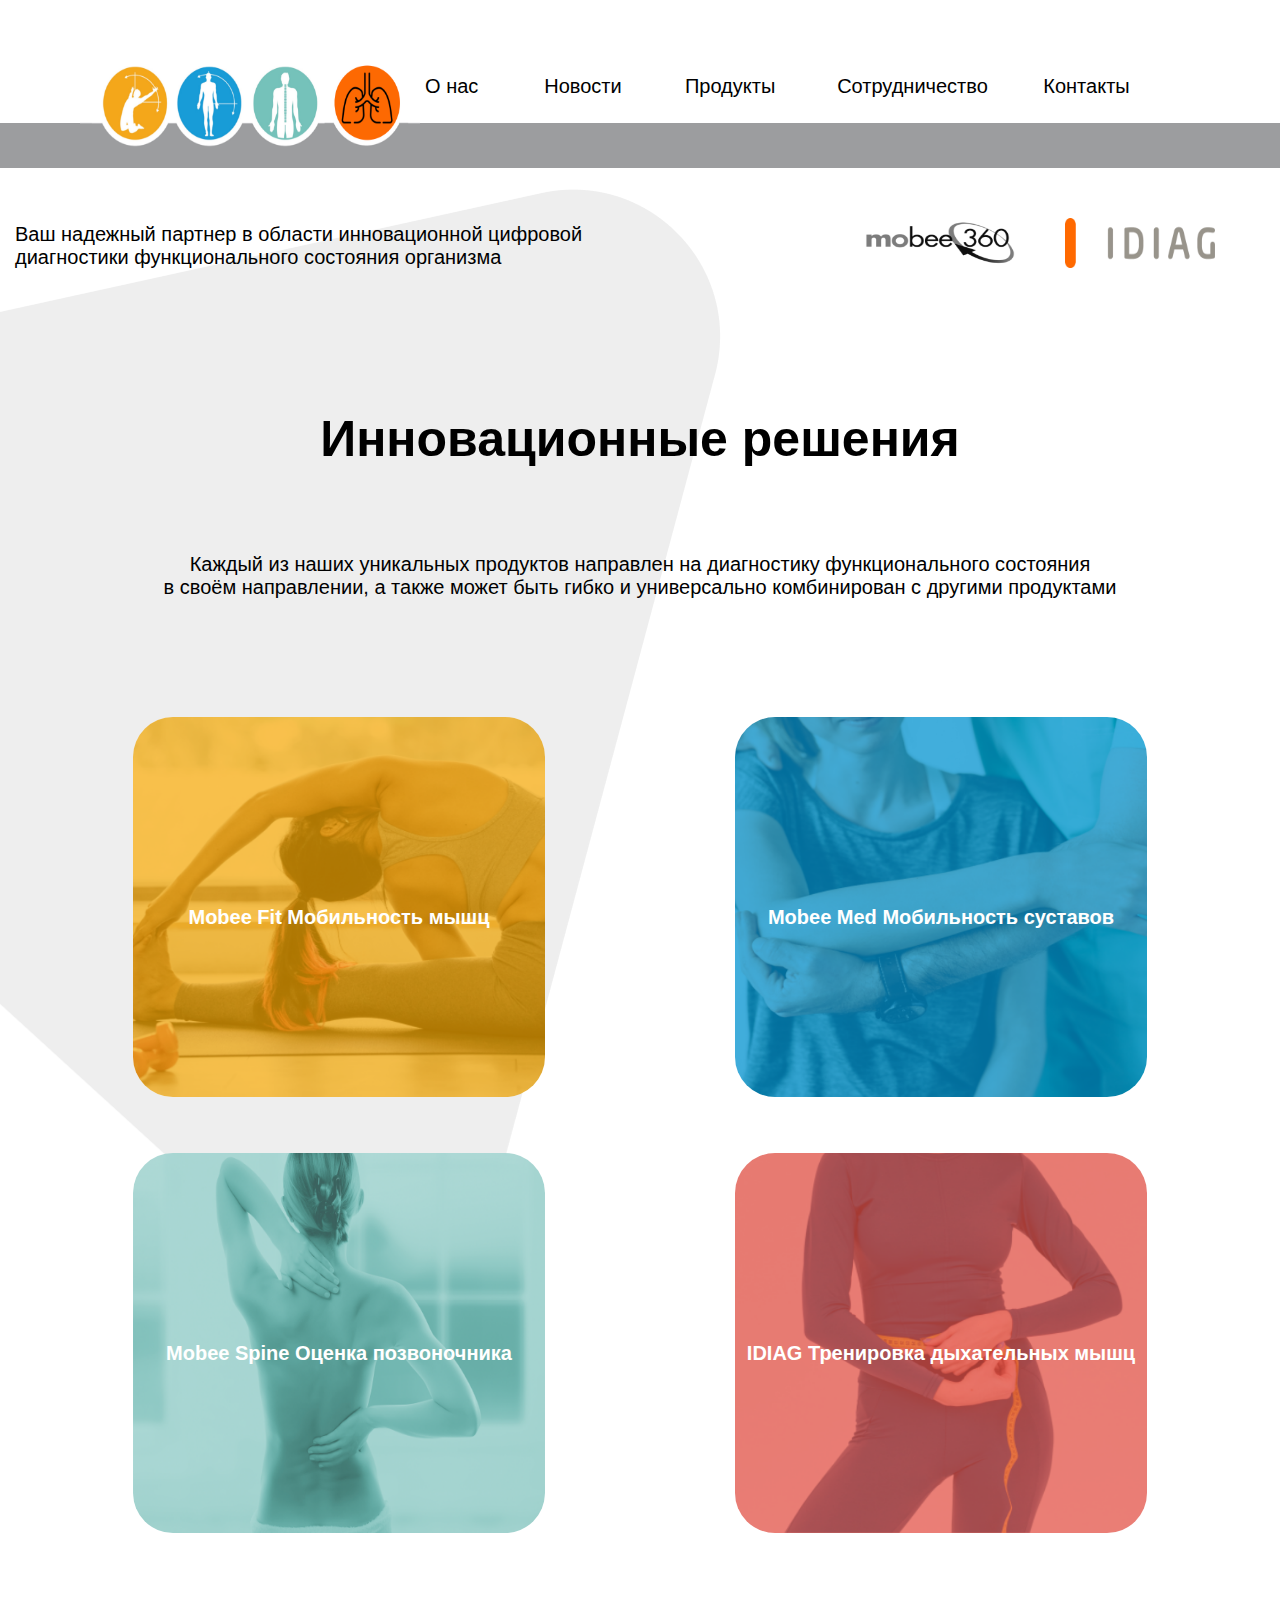
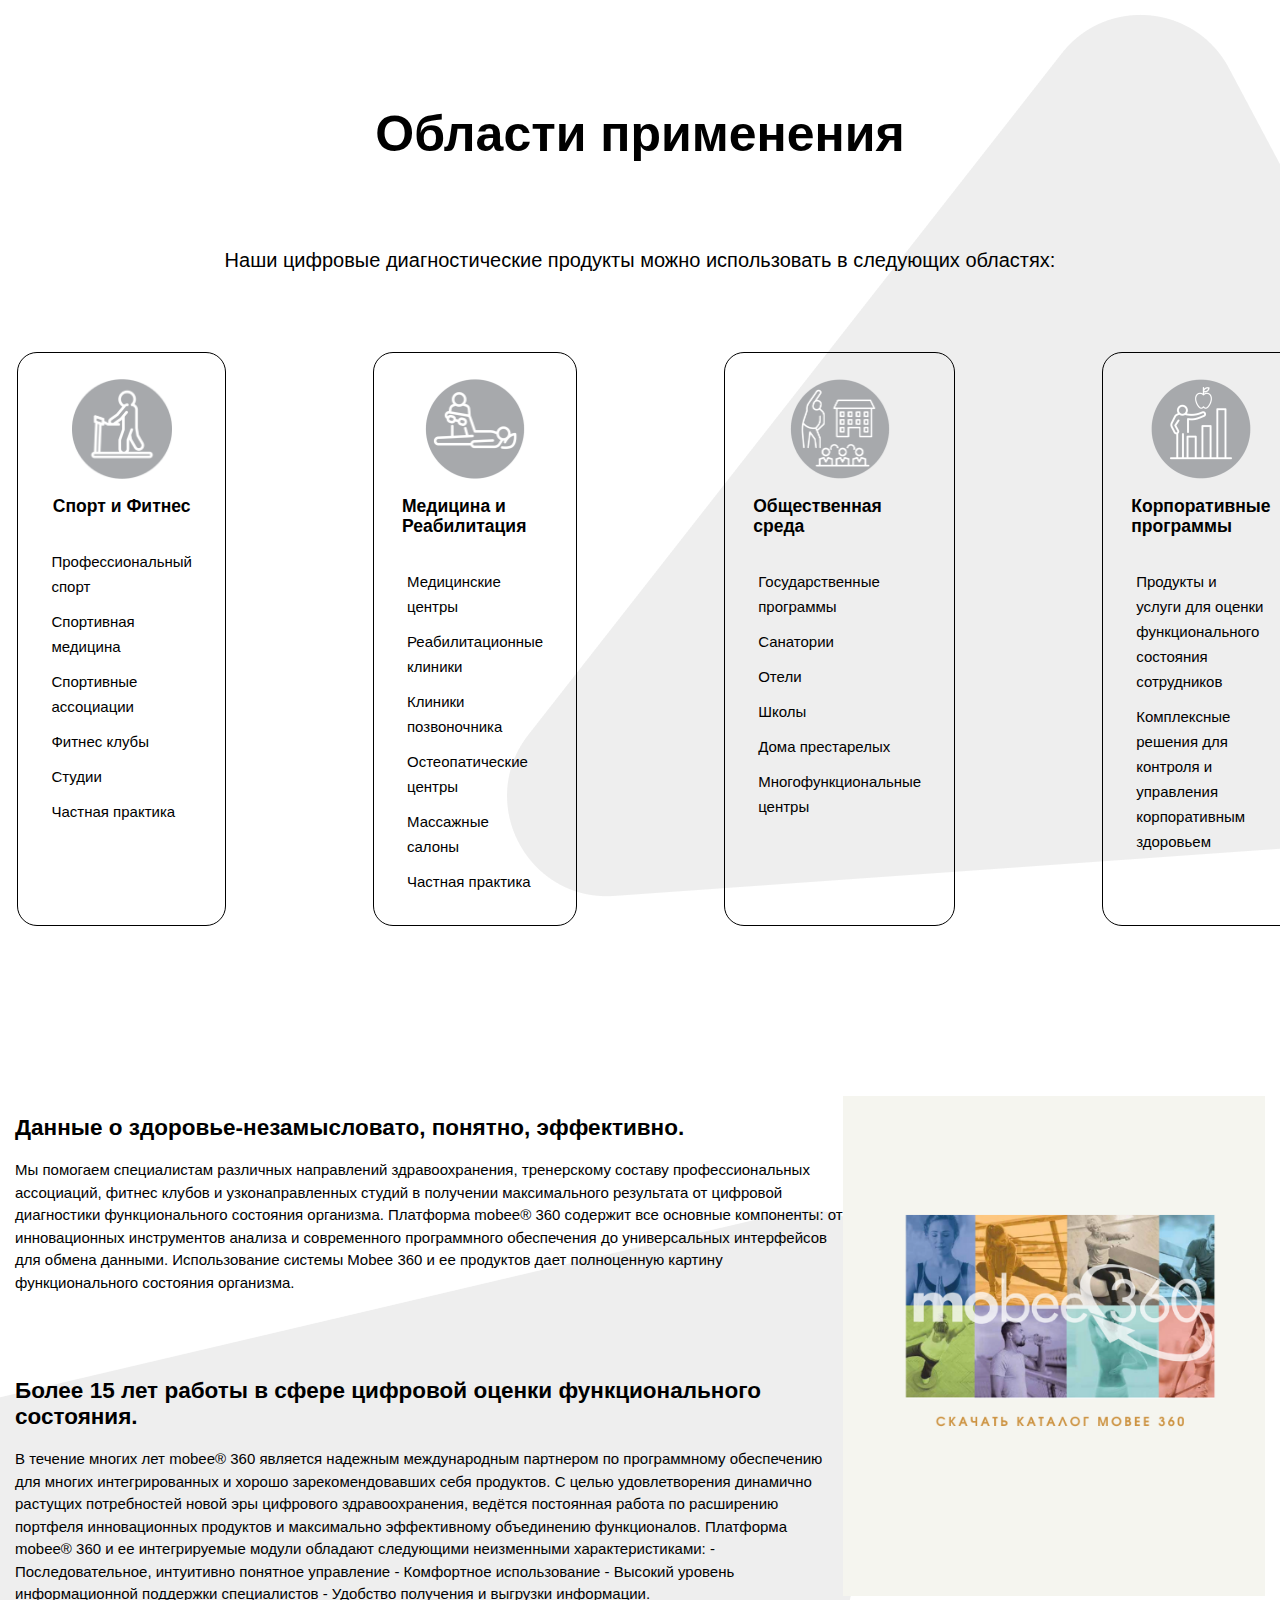
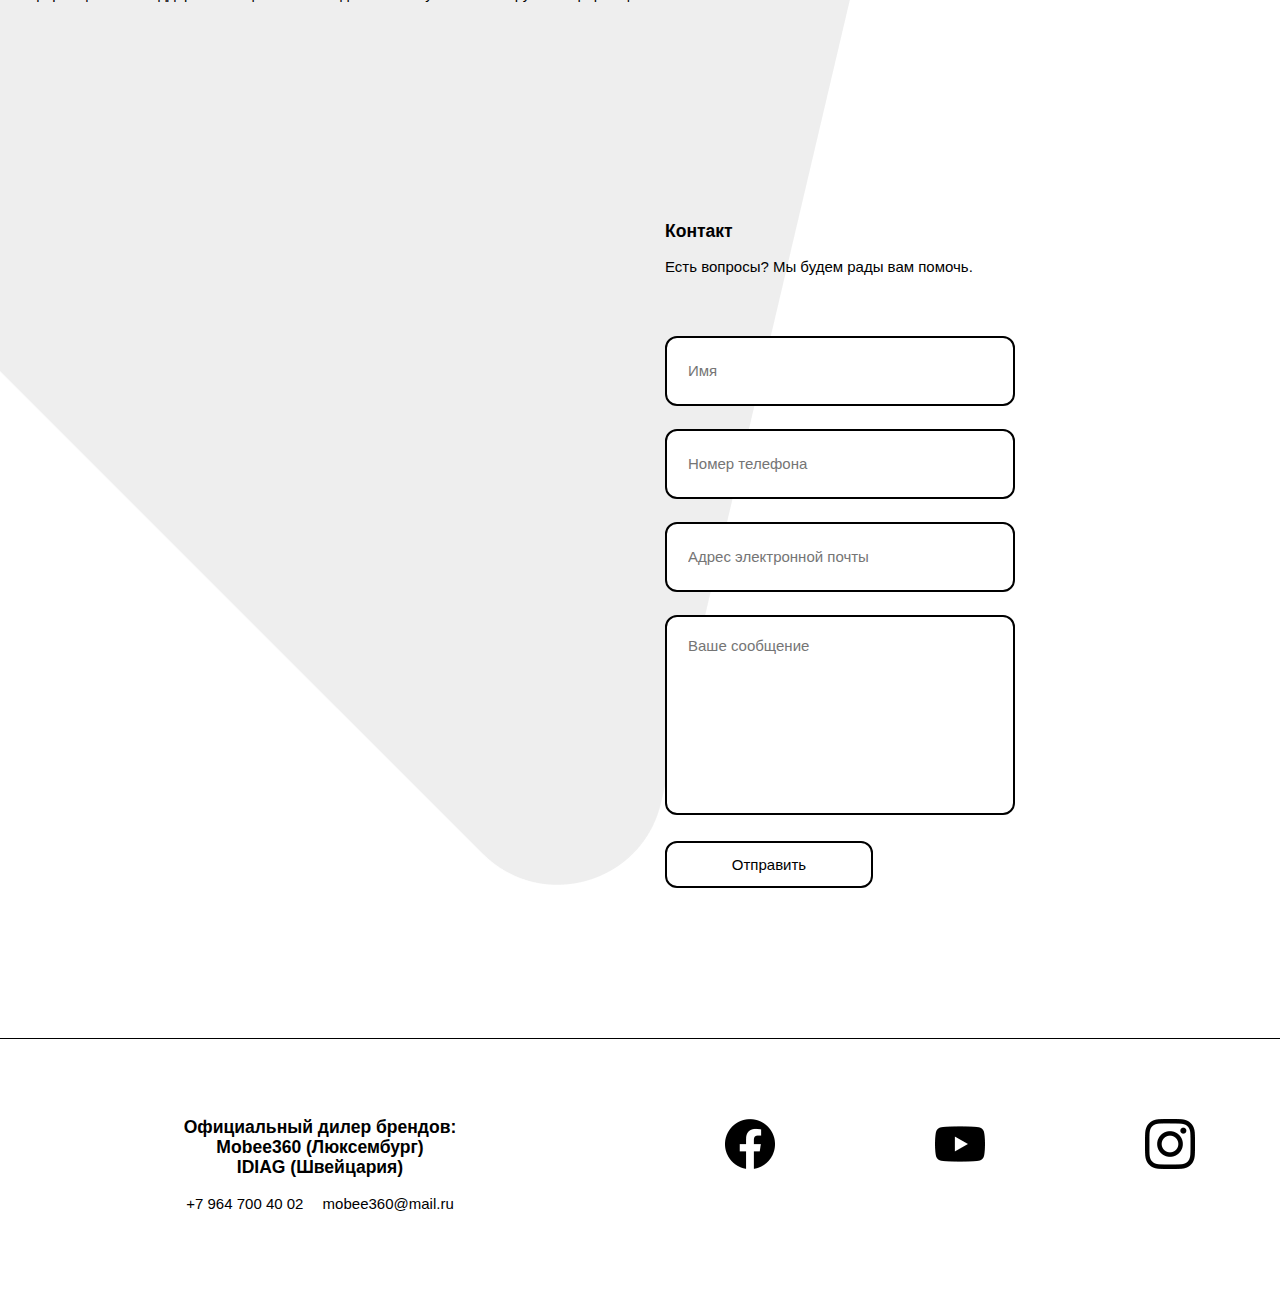
<file: docs/index.html>
<!DOCTYPE html>
<html lang="en">

<head>
    <meta charset="UTF-8">
    <meta http-equiv="X-UA-Compatible" content="IE=edge">
    <meta name="viewport" content="width=device-width, initial-scale=1.0">
    <title>Mobee 360 Russia</title>
    <link rel="stylesheet" href="style.css">
    <link rel="stylesheet" href="normalize.css">
</head>

<body>
    <header class="header">
        <div class="header-left">
            <div class="header-logo">
                <a href="#" class="header-logo-main-img">
                    <img src="img/logo.png" alt="Логотип">
                </a>
            </div>
        </div>
        <div class="header-right">
            <div class="header-menu">
                <nav class="header-nav">
                    <ul class="header-nav-list">
                        <li class="header-nav-list-item">
                            <a href="#" class="header-nav-list-link">О нас</a>
                        </li>
                        <li class="header-nav-list-item">
                            <a href="#" class="header-nav-list-link">Новости</a>
                        </li>
                        <li class="header-nav-list-item">
                            <a href="#" class="header-nav-list-link">Продукты</a>
                        </li>
                        <li class="header-nav-list-item">
                            <a href="#" class="header-nav-list-link">Сотрудничество</a>
                        </li>
                        <li class="header-nav-list-item">
                            <a href="#" class="header-nav-list-link">Контакты</a>
                        </li>
                    </ul>
                </nav>
            </div>
        </div>
    </header>
    <main class="main">
        <div class="background-img">
            <div class="container">
                <section class="mission-logo-company">
                    <article class="mission-company">
                        <p class="mission-company-dscrp">
                            Ваш надежный партнер в области инновационной цифровой <br> диагностики функционального
                            состояния организма
                        </p>
                    </article>

                    <div class="three-logo">
                        <div class="section-logo-360">
                            <img src="img/mobee360 Logo 2.png" alt="Логотип mobee360" class="logo-set">
                        </div>
                        <div class="section-logo-idi">
                            <img src="img/IDI_Logo_POS_RGB-removebg-preview 1.png" alt="Логотип IDI" class="logo-set">
                        </div>
                    </div>
                </section>
                <section class="innovation-section">
                    <h2 class="innovation-title h2-title">Инновационные решения</h2>
                    <p class="innovation-dscrpt">Каждый из наших уникальных продуктов направлен на диагностику
                        функционального состояния <br>в своём направлении, а также может быть гибко и универсально
                        комбинирован с другими продуктами</p>
                </section>
            </div>

            <section class="advantages-cards-five">
                <ul class="advantages-cards">
                    <li class="advantages-card">
                        <img src="img/mobeefitcard.png" alt="Карточка Mobeefit"
                            class="advantages-card-img advantages-card-fit">
                        <span class="advantages-card-dscrpt"> <a href="fit.html">
                                Mobee Fit
                                Мобильность мышц</a>
                        </span>
                    </li>
                    <li class="advantages-card">
                        <img src="img/mobeemedcard.png" alt="Карточка Mobeemed"
                            class="advantages-card-img advantages-card-med">
                        <span class="advantages-card-dscrpt"> <a href="#">
                                Mobee Med
                                Мобильность суставов
                            </a>
                        </span>
                    </li>
                    <li class="advantages-card">
                        <img src="img/mobeespinecard.png" alt="Карточка Mobeespine"
                            class="advantages-card-img advantages-card-spine">
                        <span class="advantages-card-dscrpt"> <a href="#">
                                Mobee Spine
                                Оценка позвоночника</a>
                        </span>
                    </li>

                    <li class="advantages-card">
                        <img src="img/idiagcard.png" alt="Карточка IDIAG"
                            class="advantages-card-img advantages-card-idiag">
                        <span class="advantages-card-dscrpt"> <a href="#">
                                IDIAG
                                Тренировка дыхательных мышц</a>
                        </span>
                    </li>
                </ul>
            </section>



        </div>
        <div class="background-img-2">
            <div class="container">
                <section class="application-area">
                    <h2 class="application-title">Области применения</h2>
                    <p class="application-dscrpt">Наши цифровые диагностические продукты можно использовать в следующих
                        областях:</p>
                </section>

                <section class="application-cards-four">
                    <ul class="application-cards">
                        <li class="application-card-set">
                            <img src="img/sport_fitness 1.png" alt="Карточка Спорт и Фитнес"
                                class="application-card-img">
                            <h3 class="application-card-title">
                                Спорт и Фитнес
                            </h3>
                            <ul class="application-card-list">
                                <li class="application-card">Профессиональный спорт</li>
                                <li class="application-card">Спортивная медицина</li>
                                <li class="application-card">Спортивные ассоциации</li>
                                <li class="application-card">Фитнес клубы</li>
                                <li class="application-card">Студии</li>
                                <li class="application-card">Частная практика</li>
                            </ul>
                        </li>
                        <li class="application-card-set">
                            <img src="img/med.png" alt="Карточка Медицина и Реабилитация" class="application-card-img">
                            <h3 class="application-card-title">
                                Медицина и Реабилитация
                            </h3>
                            <ul class="application-card-list">
                                <li class="application-card">Медицинские центры</li>
                                <li class="application-card">Реабилитационные клиники</li>
                                <li class="application-card">Клиники позвоночника</li>
                                <li class="application-card">Остеопатические центры</li>
                                <li class="application-card">Массажные салоны</li>
                                <li class="application-card">Частная практика</li>
                            </ul>
                        </li>
                        <li class="application-card-set">
                            <img src="img/lib.png" alt="Карточка Общественная среда" class="application-card-img">
                            <h3 class="application-card-title">
                                Общественная среда
                            </h3>
                            <ul class="application-card-list">
                                <li class="application-card">Государственные программы</li>
                                <li class="application-card">Санатории</li>
                                <li class="application-card">Отели</li>
                                <li class="application-card">Школы</li>
                                <li class="application-card">Дома престарелых</li>
                                <li class="application-card">Многофункциональные центры</li>
                            </ul>
                        </li>
                        <li class="application-card-set">
                            <img src="img/factory.png" alt="" class="application-card-img">
                            <h3 class="application-card-title">
                                Корпоративные программы
                            </h3>
                            <ul class="application-card-list">
                                <li class="application-card">Продукты и услуги для оценки функционального состояния
                                    сотрудников</li>
                                <li class="application-card">Комплексные решения для контроля и управления корпоративным
                                    здоровьем </li>
                            </ul>
                        </li>
                    </ul>
                </section>
            </div>
        </div>
        <div class="background-img-3">
            <div class="container">
                <section class="experience-catalog-section">
                    <section class="experience-left-section">
                        <div class="experience-first-block-dscrpt">
                            <h2>Данные о здоровье-незамысловато, понятно, эффективно.</h2>
                            <p class="experience-left-section-dscrpt">Мы помогаем специалистам различных направлений
                                здравоохранения, тренерскому составу профессиональных ассоциаций, фитнес клубов и
                                узконаправленных студий в получении максимального результата от цифровой диагностики
                                функционального состояния организма.
                                Платформа mobee® 360 содержит все основные компоненты: от инновационных инструментов
                                анализа и современного программного обеспечения до универсальных интерфейсов для обмена
                                данными. Использование системы Mobee 360 и ее продуктов дает полноценную картину
                                функционального состояния организма.
                            </p>
                        </div>
                        <div class="experience-second-block-dscrpt">
                            <h2>Более 15 лет работы в сфере цифровой оценки функционального состояния.</h2>
                            <p class="experience-left-section-dscrpt">В течение многих лет mobee® 360 является надежным
                                международным партнером по программному обеспечению для многих интегрированных и хорошо
                                зарекомендовавших себя продуктов.

                                С целью удовлетворения динамично растущих потребностей новой эры цифрового
                                здравоохранения, ведётся постоянная работа по расширению портфеля инновационных
                                продуктов и максимально эффективному объединению функционалов.

                                Платформа mobee® 360 и ее интегрируемые модули обладают следующими неизменными
                                характеристиками:
                                - Последовательное, интуитивно понятное управление
                                - Комфортное использование
                                - Высокий уровень информационной поддержки специалистов
                                - Удобство получения и выгрузки информации.
                            </p>
                        </div>
                    </section>
                    <section class="catalog-right-section">
                        <a href="doc/Полная брошюра Mobee Rus.pdf" download class="catalog-download"><img
                                src="img/DEVICES-360.png" width="500" alt="Скачать каталог"></a>
                    </section>
                </section>
            </div>

            <div class="container">
                <section class="contact">
                    <h3 class="contact-title">Контакт</h3>
                    <p class="contact-dscrptn">Есть вопросы? Мы будем рады вам помочь.</p>
                    <form action="https://jsonplaceholder.typicode.com/posts" method="POST" class="form">
                        <input type="text" name="name" placeholder="Имя" class="form-input">
                        <input type="tel" name="tel" required="" placeholder="Номер телефона" class="form-input">
                        <input type="mail" name="mail" required="" placeholder="Адрес электронной почты"
                            class="form-input">
                        <textarea name="msg" placeholder="Ваше сообщение" class="form-input form-textarea"></textarea>
                    </form>
                    <button class="form-button">Отправить</button>
                </section>
            </div>
        </div>
    </main>
    <footer class="footer">
        <section class="left-section">
            <h3>Официальный дилер брендов:
                <br>
                Mobee360 (Люксембург)
                <br>
                IDIAG (Швейцария)
            </h3>
            <a class="footer-phone" href="tel:+79647004002">+7 964 700 40 02</a>
            <a class="footer-email" href="mailto:mobee360@mail.ru">mobee360@mail.ru</a>
        </section>
        <section class="right-section">
            <ul class="footer-icon-list">
                <li class="footer-social-item">
                    <a href="#" class="footer-social-link">
                        <span class="footer-social-icon footer-social-icon-FB"></span>
                    </a>
                </li>
                <li class="footer-social-item">
                    <a href="#" class="footer-social-link">
                        <span class="footer-social-icon footer-social-icon-YT"></span>
                    </a>
                </li>
                <li class="footer-social-item">
                    <a href="https://instagram.com/mobee_russia?utm_medium=copy_link" class="footer-social-link">
                        <span class="footer-social-icon footer-social-icon-INS"></span>
                    </a>
                </li>
            </ul>
        </section>
    </footer>
</body>

</html>
</file>
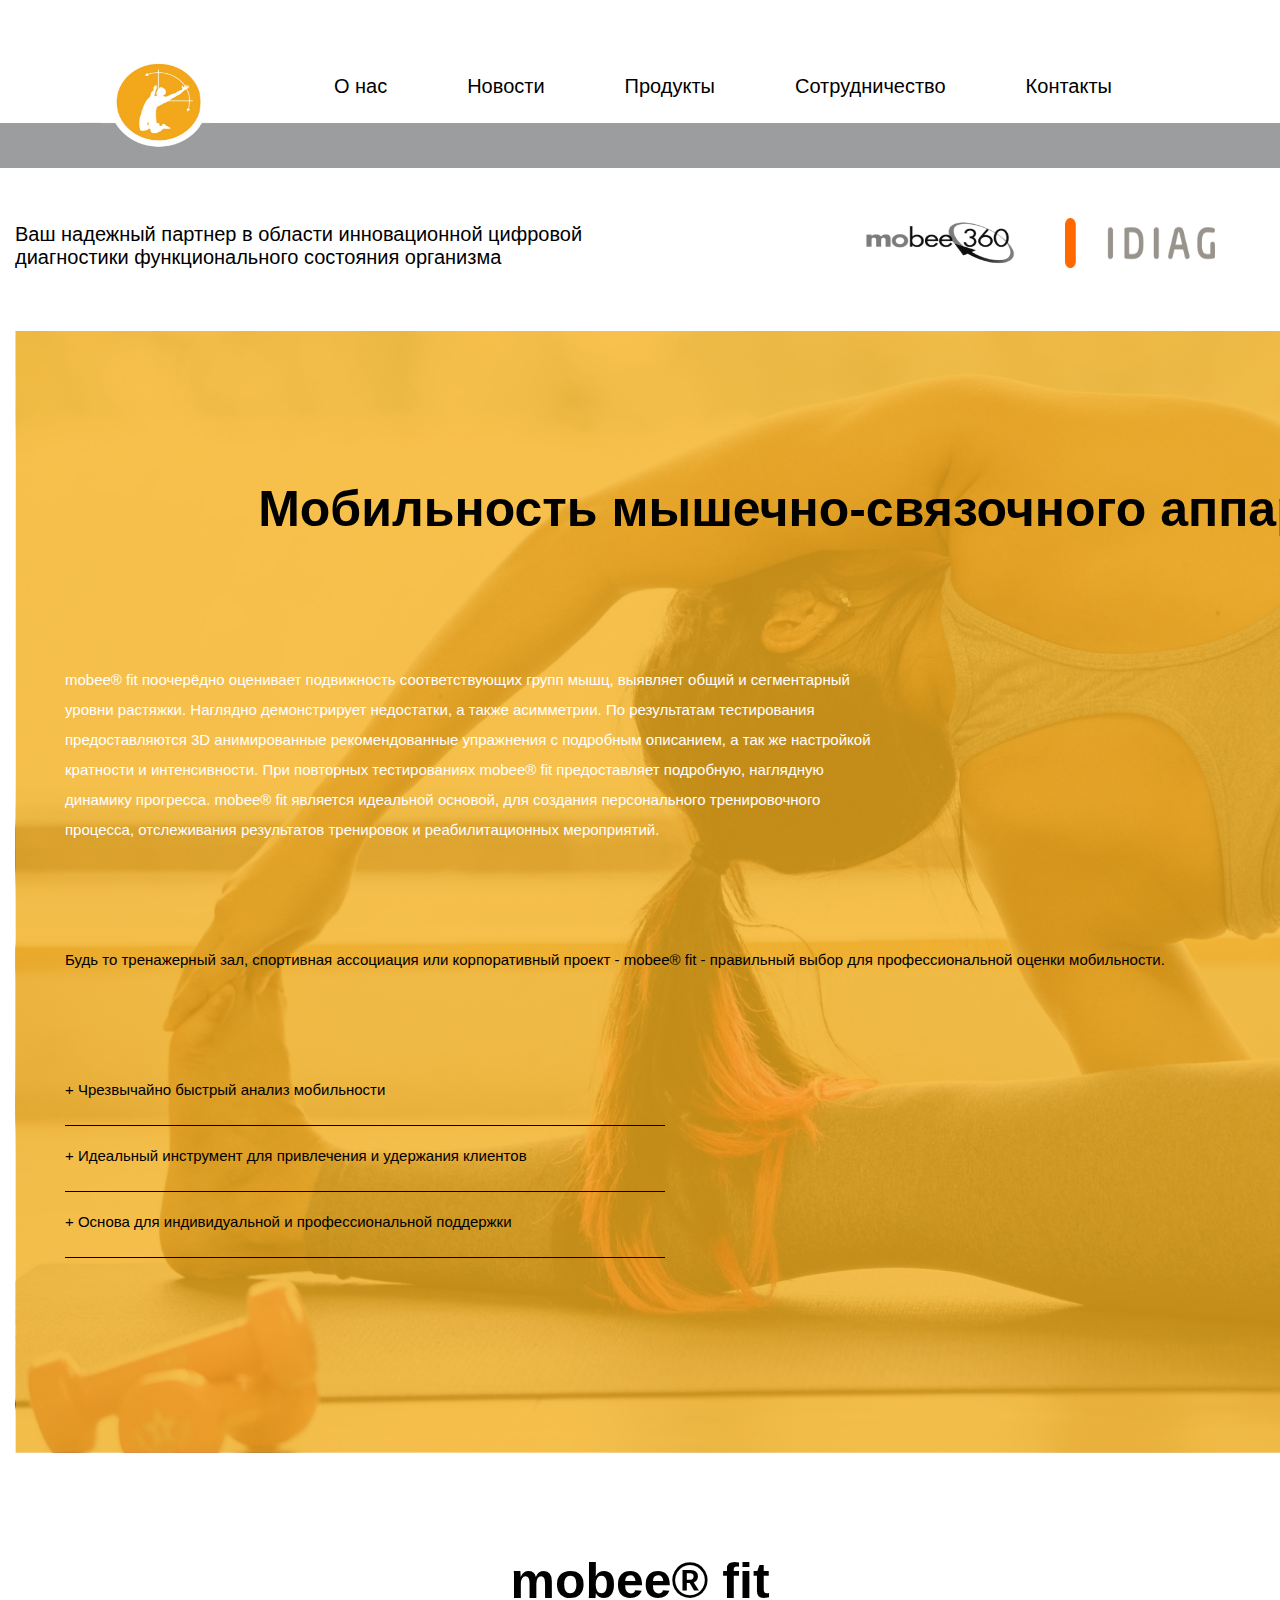
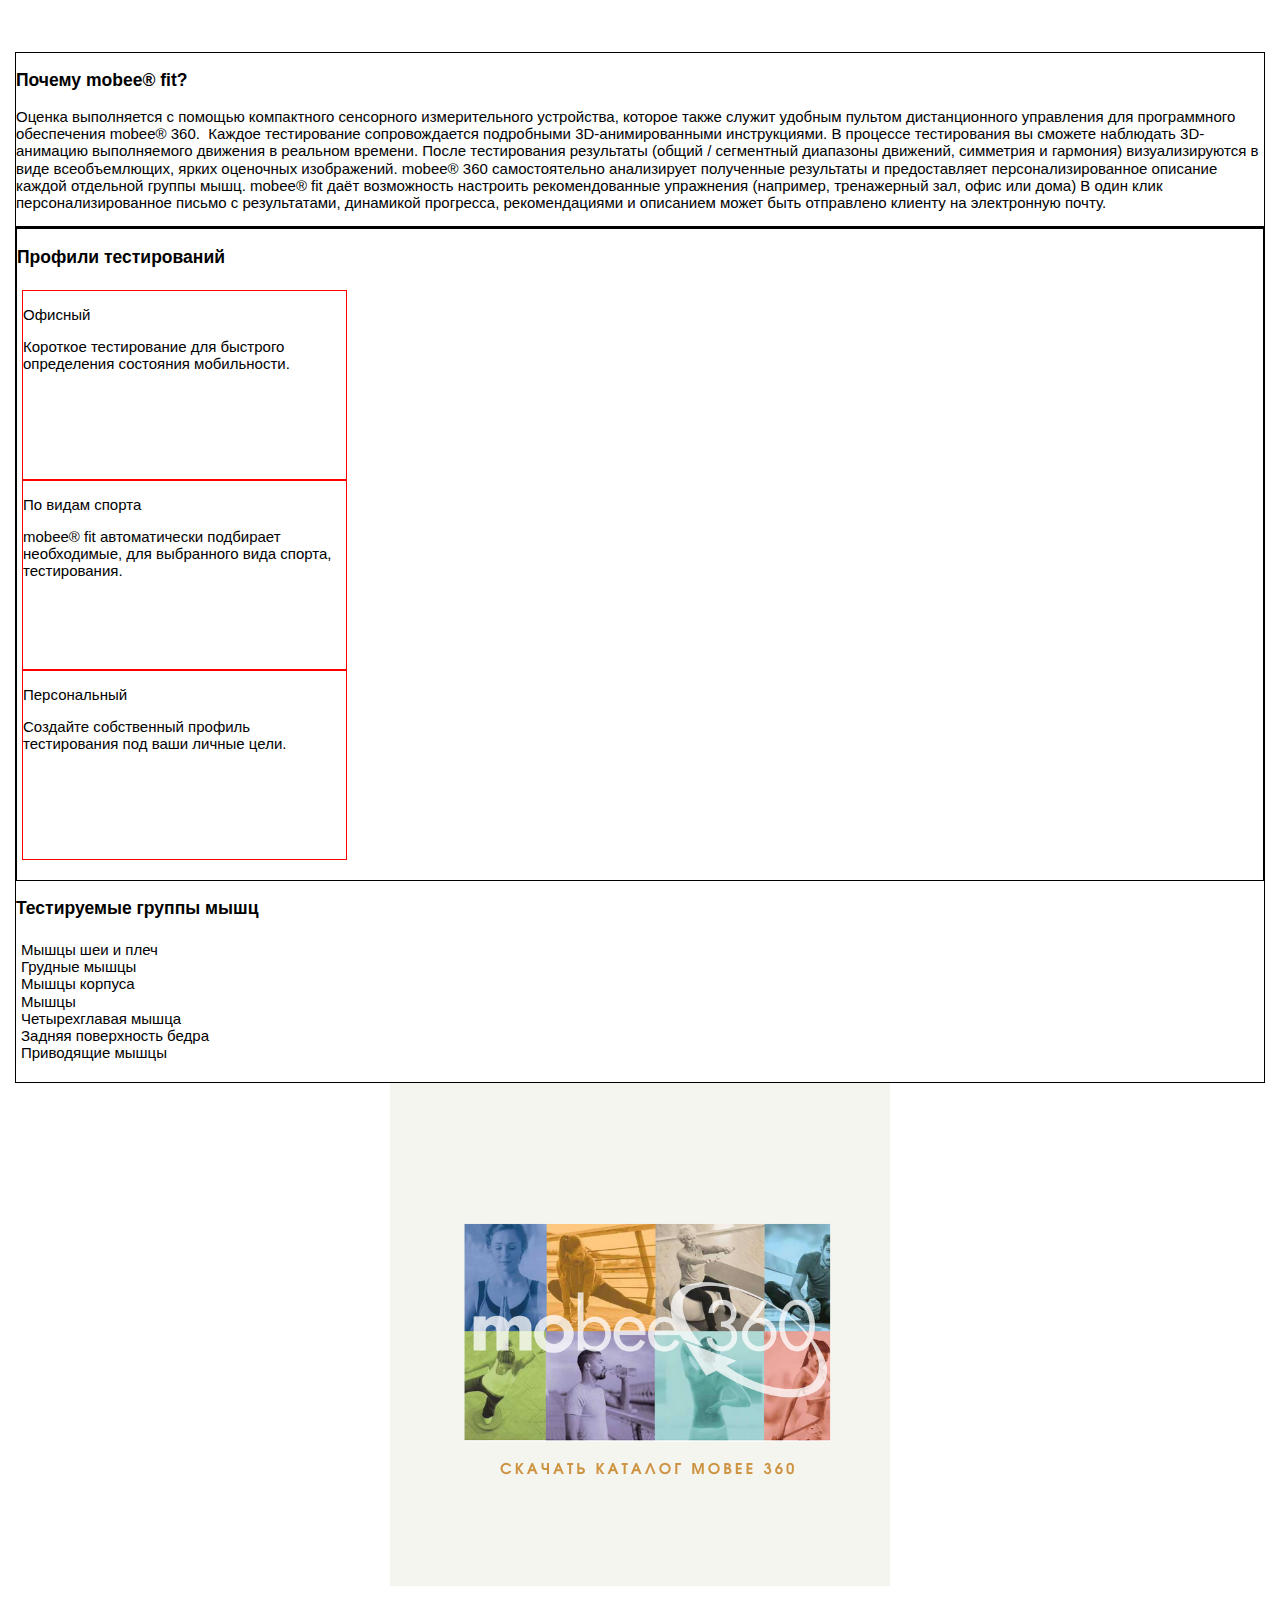
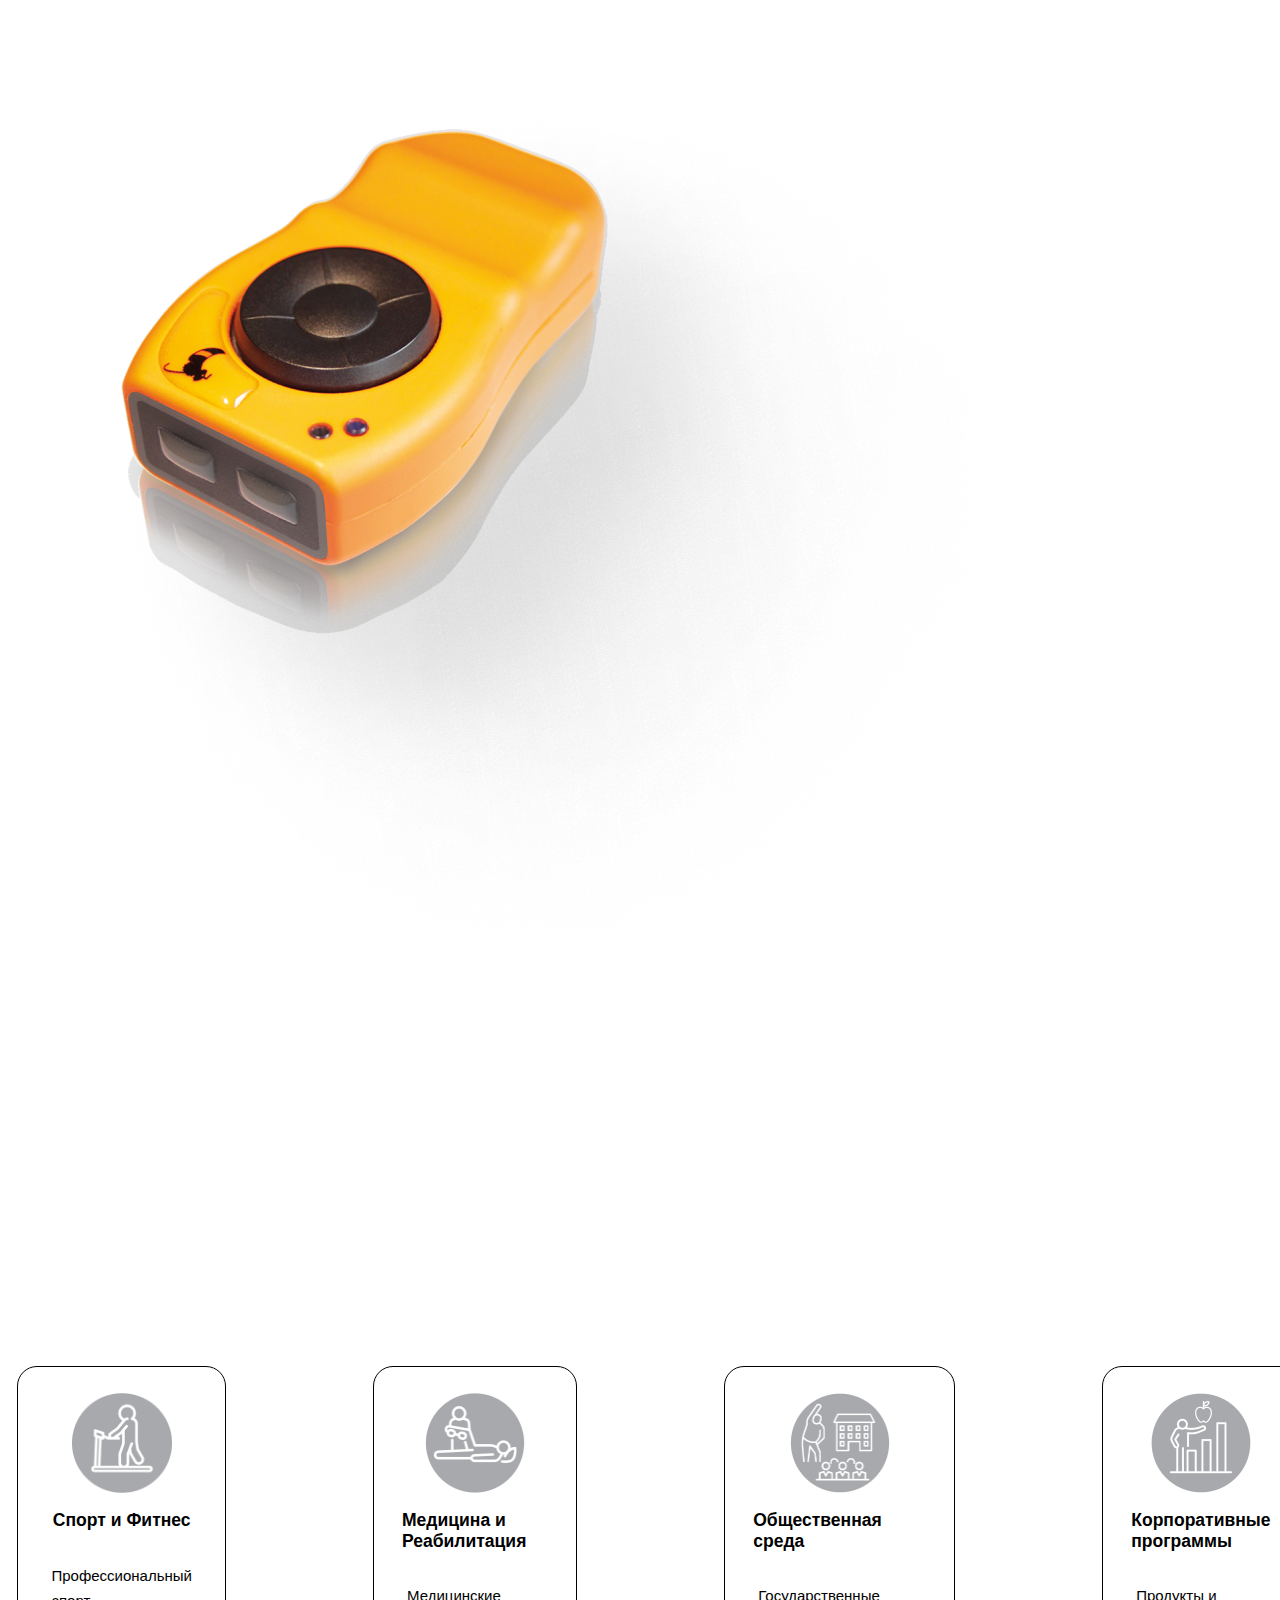
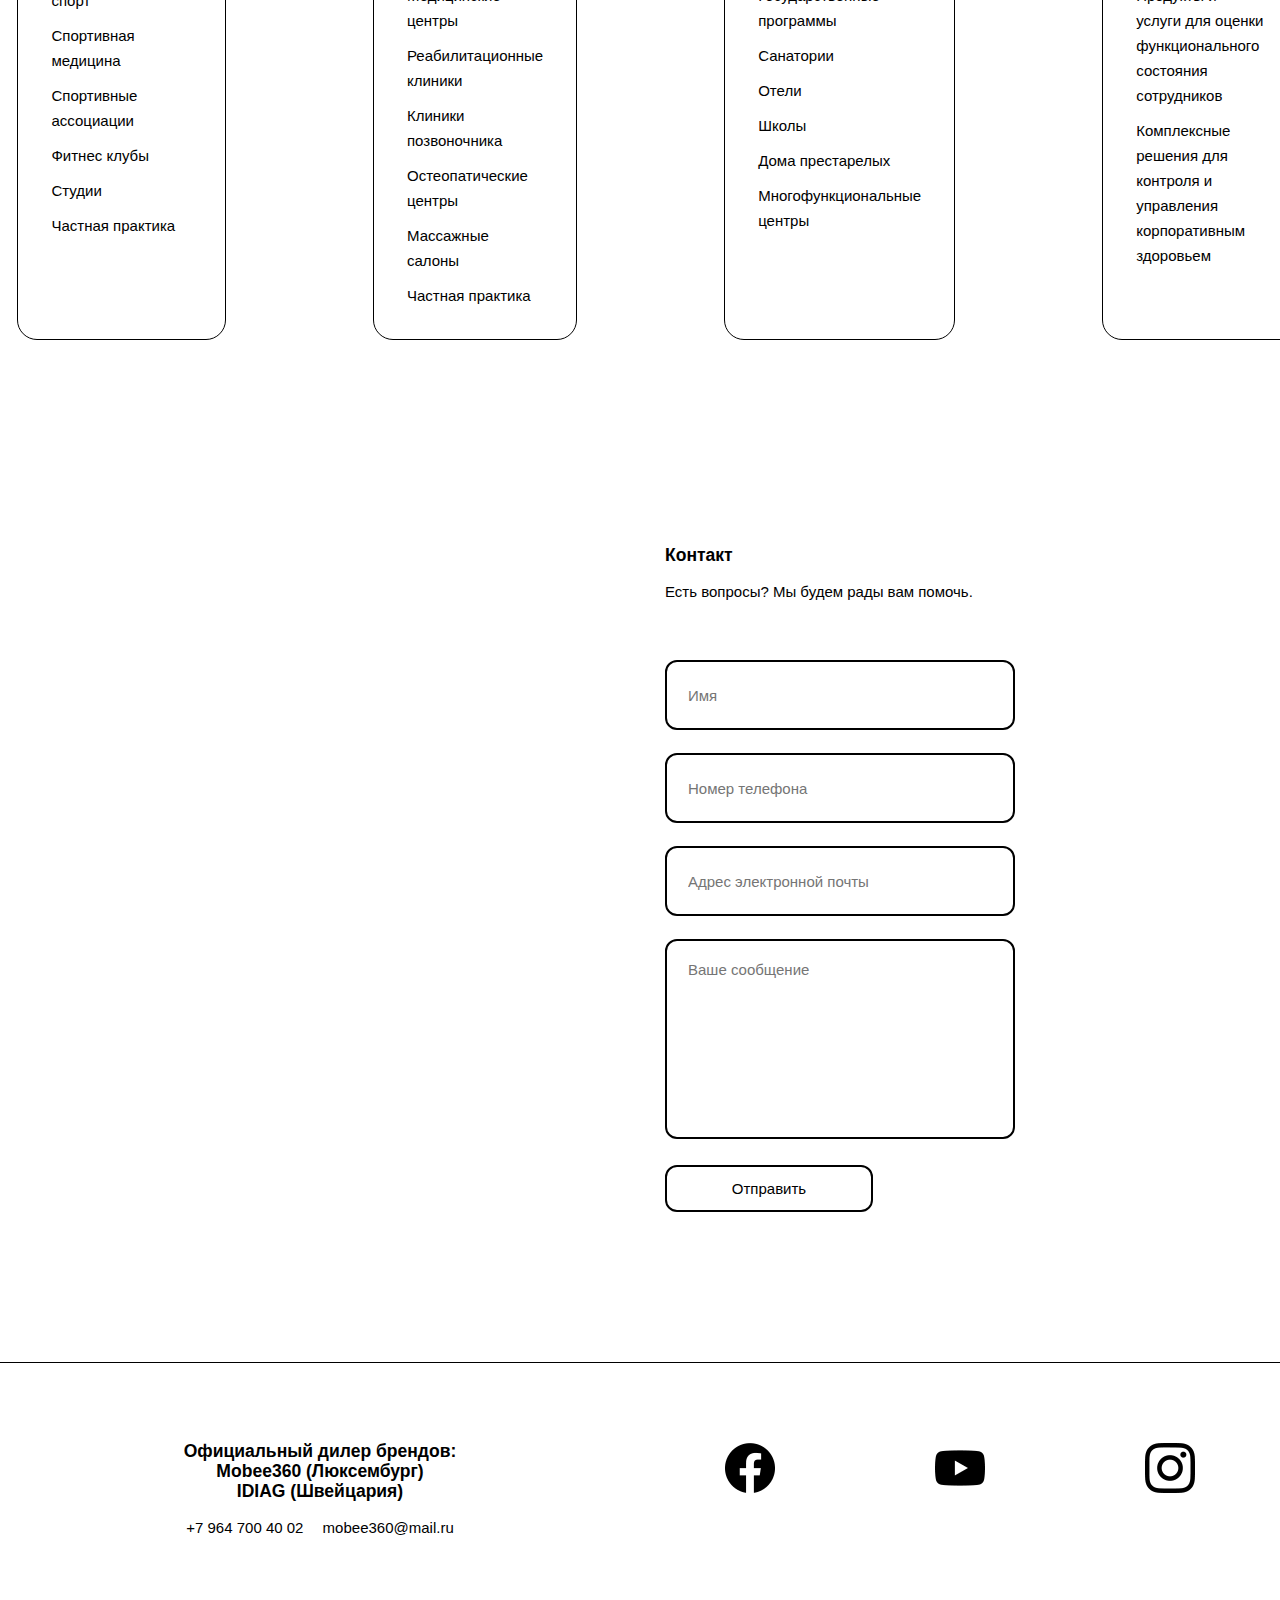
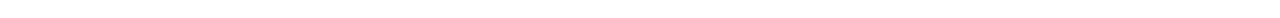
<file: docs/fit.html>
<!DOCTYPE html>
<html lang="en">

<head>
    <meta charset="UTF-8">
    <meta http-equiv="X-UA-Compatible" content="IE=edge">
    <meta name="viewport" content="width=device-width, initial-scale=1.0">
    <title>Mobee 360 Russia</title>
    <link rel="stylesheet" href="style.css">
    <link rel="stylesheet" href="normalize.css">
</head>

<body>
    <header class="header">
        <div class="header-left">
            <div class="header-logo">
                <a href="#" class="header-logo-fit-img">
                    <img src="img/fit_logo.png" alt="Логотип">
                </a>
            </div>
        </div>
        <div class="header-right">
            <div class="header-menu">
                <nav class="header-nav">
                    <ul class="header-nav-list">
                        <li class="header-nav-list-item">
                            <a href="#" class="header-nav-list-link">О нас</a>
                        </li>
                        <li class="header-nav-list-item">
                            <a href="#" class="header-nav-list-link">Новости</a>
                        </li>
                        <li class="header-nav-list-item">
                            <a href="#" class="header-nav-list-link">Продукты</a>
                        </li>
                        <li class="header-nav-list-item">
                            <a href="#" class="header-nav-list-link">Сотрудничество</a>
                        </li>
                        <li class="header-nav-list-item">
                            <a href="#" class="header-nav-list-link">Контакты</a>
                        </li>
                    </ul>
                </nav>
            </div>
        </div>
    </header>
    <main class="main">
        <div class="container">
            <section class="mission-logo-company">
                <article class="mission-company">
                    <p class="mission-company-dscrp">
                        Ваш надежный партнер в области инновационной цифровой <br> диагностики функционального состояния
                        организма
                    </p>
                </article>

                <div class="three-logo">
                    <div class="section-logo-360">
                        <img src="img/mobee360 Logo 2.png" alt="Логотип mobee360" class="logo-set">
                    </div>
                    <div class="section-logo-idi">
                        <img src="img/IDI_Logo_POS_RGB-removebg-preview 1.png" alt="Логотип IDI" class="logo-set">
                    </div>
                </div>
            </section>
        </div>
        <div class="container">
            <section class="fit-dscrpt-section">
                <h2 class="fit-dscrpt-title h2-title">Мобильность мышечно-связочного аппарата
                </h2>
                <div class="fit-dscrpt-block1">
                    <p>mobee® fit поочерёдно оценивает подвижность соответствующих групп мышц, выявляет общий и
                        сегментарный уровни растяжки. Наглядно демонстрирует недостатки, а также асимметрии.

                        По результатам тестирования предоставляются 3D анимированные рекомендованные упражнения c
                        подробным описанием, а так же настройкой кратности и интенсивности.

                        При повторных тестированиях mobee® fit предоставляет подробную, наглядную динамику прогресса.

                        mobee® fit является идеальной основой, для создания персонального тренировочного процесса,
                        отслеживания результатов тренировок и реабилитационных мероприятий.
                    </p>
                </div>
                <div class="fit-dscrpt-block2">
                    <p>Будь то тренажерный зал, спортивная ассоциация или корпоративный проект - mobee® fit - правильный
                        выбор для профессиональной оценки мобильности.
                    </p>
                </div>
                <div class="fit-dscrpt-block3">
                    <p class="fit-border">+ Чрезвычайно быстрый анализ мобильности
                    </p>
                    <p class="fit-border">
                        + Идеальный инструмент для привлечения и удержания клиентов
                    </p>
                    <p class="fit-border">
                        + Основа для индивидуальной и профессиональной поддержки
                    </p>
                </div>
            </section>
            <section class="mobee-fit-section">
                <h2 class="mobee-fit-title">mobee® fit</h2>
                <div class="mobee-fit-dscrpt">
                    <div class="mobee-fit-dscrpt-left">
                        <h3 class="mobee-fit-left-title">Почему mobee® fit?
                        </h3>
                        <p class="mobee-fit-left-dscrpt">
                            Оценка выполняется с помощью компактного сенсорного измерительного устройства, которое также
                            служит удобным пультом дистанционного управления для программного обеспечения mobee® 360. 

                            Каждое тестирование сопровождается подробными 3D-анимированными инструкциями.

                            В процессе тестирования вы сможете наблюдать 3D-анимацию выполняемого движения в реальном
                            времени.

                            После тестирования результаты (общий / сегментный диапазоны движений, симметрия и гармония)
                            визуализируются в виде всеобъемлющих, ярких оценочных изображений.

                            mobee® 360 самостоятельно анализирует полученные результаты и предоставляет
                            персонализированное описание каждой отдельной группы мышц.

                            mobee® fit даёт возможность настроить рекомендованные упражнения (например, тренажерный зал,
                            офис или дома)

                            В один клик персонализированное письмо с результатами, динамикой прогресса, рекомендациями и
                            описанием может быть отправлено клиенту на электронную почту.

                        </p>
                    </div>
                    <div class="mobee-fit-dscrpt-right">
                        <div class="fit-profile">
                            <h3 class="fit-profile-title">Профили тестирований
                            </h3>
                            <ul class="fit-profile-cards">
                                <li class="fit-profile-card">
                                    <p class="profile-card-name">
                                        Офисный
                                    </p>
                                    <p class="profile-card-dscrpt">
                                        Короткое тестирование для быстрого
                                        определения состояния мобильности.
                                    </p>
                                </li>
                                <li class="fit-profile-card">
                                    <p class="profile-card-name">
                                        По видам спорта
                                    </p>
                                    <p class="profile-card-dscrpt">
                                        mobee® fit автоматически подбирает
                                        необходимые, для выбранного вида спорта, тестирования.
                                    </p>
                                </li>
                                <li class="fit-profile-card">
                                    <p class="profile-card-name">
                                        Персональный
                                    </p>
                                    <p class="profile-card-dscrpt">
                                        Создайте собственный профиль тестирования
                                        под ваши личные цели.
                                    </p>
                                </li>
                            </ul>
                        </div>
                        <div class="test-muscles">
                            <h3 class="test-muscles">
                                Тестируемые группы мышц
                            </h3>
                            <ul class="test-muscles-cards">
                                <li class="test-muscles-card">
                                    Мышцы шеи и плеч
                                </li>
                                <li class="test-muscles-card">
                                    Грудные мышцы
                                </li>
                                <li class="test-muscles-card">
                                    Мышцы корпуса
                                </li>
                                <li class="test-muscles-card">
                                    Мышцы
                                </li>
                                <li class="test-muscles-card">
                                    Четырехглавая мышца
                                </li>
                                <li class="test-muscles-card">
                                    Задняя поверхность бедра
                                </li>
                                <li class="test-muscles-card">
                                    Приводящие мышцы
                                </li>
                            </ul>

                        </div>
                    </div>
                </div>
            </section>
            <section class="catalog-right-section catalog-section-fit">
                <a href="doc/Полная брошюра Mobee Rus.pdf" download class="catalog-download"><img
                        src="img/DEVICES-360.png" width="500" alt="Скачать каталог"></a>
            </section>
            <section class="device-fit">
                <img src="img/fit_device.png" alt="Изображение девайса">
            </section>
            <section class="application-cards-four">
                <ul class="application-cards">
                    <li class="application-card-set">
                        <img src="img/sport_fitness 1.png" alt="Карточка Спорт и Фитнес" class="application-card-img">
                        <h3 class="application-card-title">
                            Спорт и Фитнес
                        </h3>
                        <ul class="application-card-list">
                            <li class="application-card">Профессиональный спорт</li>
                            <li class="application-card">Спортивная медицина</li>
                            <li class="application-card">Спортивные ассоциации</li>
                            <li class="application-card">Фитнес клубы</li>
                            <li class="application-card">Студии</li>
                            <li class="application-card">Частная практика</li>
                        </ul>
                    </li>
                    <li class="application-card-set">
                        <img src="img/med.png" alt="Карточка Медицина и Реабилитация" class="application-card-img">
                        <h3 class="application-card-title">
                            Медицина и Реабилитация
                        </h3>
                        <ul class="application-card-list">
                            <li class="application-card">Медицинские центры</li>
                            <li class="application-card">Реабилитационные клиники</li>
                            <li class="application-card">Клиники позвоночника</li>
                            <li class="application-card">Остеопатические центры</li>
                            <li class="application-card">Массажные салоны</li>
                            <li class="application-card">Частная практика</li>
                        </ul>
                    </li>
                    <li class="application-card-set">
                        <img src="img/lib.png" alt="Карточка Общественная среда" class="application-card-img">
                        <h3 class="application-card-title">
                            Общественная среда
                        </h3>
                        <ul class="application-card-list">
                            <li class="application-card">Государственные программы</li>
                            <li class="application-card">Санатории</li>
                            <li class="application-card">Отели</li>
                            <li class="application-card">Школы</li>
                            <li class="application-card">Дома престарелых</li>
                            <li class="application-card">Многофункциональные центры</li>
                        </ul>
                    </li>
                    <li class="application-card-set">
                        <img src="img/factory.png" alt="" class="application-card-img">
                        <h3 class="application-card-title">
                            Корпоративные программы
                        </h3>
                        <ul class="application-card-list">
                            <li class="application-card">Продукты и услуги для оценки функционального состояния
                                сотрудников</li>
                            <li class="application-card">Комплексные решения для контроля и управления корпоративным
                                здоровьем </li>
                        </ul>
                    </li>
                </ul>
            </section>
        </div>
        <div class="container">
            <section class="contact">
                <h3 class="contact-title">Контакт</h3>
                <p class="contact-dscrptn">Есть вопросы? Мы будем рады вам помочь.</p>
                <form action="https://jsonplaceholder.typicode.com/posts" method="POST" class="form">
                    <input type="text" name="name" placeholder="Имя" class="form-input">
                    <input type="tel" name="tel" required="" placeholder="Номер телефона" class="form-input">
                    <input type="mail" name="mail" required="" placeholder="Адрес электронной почты" class="form-input">
                    <textarea name="msg" placeholder="Ваше сообщение" class="form-input form-textarea"></textarea>
                </form>
                <button class="form-button">Отправить</button>
            </section>
        </div>
        </div>
    </main>
    <footer class="footer">
        <section class="left-section">
            <h3>Официальный дилер брендов:
                <br>
                Mobee360 (Люксембург)
                <br>
                IDIAG (Швейцария)
            </h3>
            <a class="footer-phone" href="tel:+79647004002">+7 964 700 40 02</a>
            <a class="footer-email" href="mailto:mobee360@mail.ru">mobee360@mail.ru</a>
        </section>
        <section class="right-section">
            <ul class="footer-icon-list">
                <li class="footer-social-item">
                    <a href="#" class="footer-social-link">
                        <span class="footer-social-icon footer-social-icon-FB"></span>
                    </a>
                </li>
                <li class="footer-social-item">
                    <a href="#" class="footer-social-link">
                        <span class="footer-social-icon footer-social-icon-YT"></span>
                    </a>
                </li>
                <li class="footer-social-item">
                    <a href="https://instagram.com/mobee_russia?utm_medium=copy_link" class="footer-social-link">
                        <span class="footer-social-icon footer-social-icon-INS"></span>
                    </a>
                </li>
            </ul>
        </section>
    </footer>
</body>
</file>
<file: docs/style.css>
* {
    box-sizing: border-box;
}
@font-face {
    font-family: 'Montserrat';
    src: url('fonts/Montserrat-SemiBold.ttf') format('ttf');
    font-weight: 600;
    font-display: swap;
    font-style: normal;
}

@font-face {
    font-family: 'Montserrat';
    src: url('fonts/Montserrat-Medium.ttf') format('ttf');
    font-weight: 500;
    font-display: swap;
    font-style: normal;
}

@font-face {
    font-family: 'Montserrat';
    src: url('fonts/Montserrat-Regular.ttf') format('ttf');
    font-weight: 400;
    font-display: swap;
    font-style: normal;
}

@font-face {
    font-family: 'Montserrat';
    src: url('fonts/Montserrat-ExtraLight.ttf') format('ttf');
    font-weight: 300;
    font-display: swap;
    font-style: normal;
}

html,body {
    padding: 0;
    margin: 0;
    background-color: #FFFFFF;
    font-family: 'Montserrat', sans-serif;
    font-size: 15px;
    color: #000000;
}

.background-img {
    background-image: url(img/Polygon_1.png);
    background-position: -8% 2%; 
    background-repeat: no-repeat;
}

.background-img-3 {
    background-image: url(img/Polygon_5.png);
    background-position: -10% 99%;
    background-repeat: no-repeat;
}

.background-img-2 {
    background-image: url(img/Polygon_2.png);
    background-position: right center;
    background-repeat: no-repeat;
}

a {
    text-decoration: none;
}

img {
    max-width: 100%;
}

ul {
    padding: 5px;
    list-style: none;
}

.header {
    display: flex;
    justify-content: space-between;
    height: 168px;
    padding-top: 55px;
    padding-left: 80px;
    padding-right: 83px;
    border-bottom: 45px solid #9C9D9F;
}

.container {
    max-width: 1650px;
    margin: 0 auto;
    padding: 0 15px;
}

.header-nav-list {
    display: flex;
}

.header-logo-main-img img {
    margin-top: 2px;
    width: 380px;
    height: 110px;
}

.header-logo-fit-img img {
    margin-top: 3px;
    width: 130px;
    height: 110px;
}


.header-nav-list-link {
    margin-right: 80px;
    font-weight: 300;
    font-size: 20px;
    color: #000000;
    position: relative;
    cursor: pointer;
    text-decoration: none;
}

.header-nav-list-link:after {
    content: "";
    display: block;
    position: absolute;
    right: 0;
    bottom: -3px;
    width: 0;
    height: 2px;
    background-color: black; 
    transition: width 0.5s; 
}

.header-nav-list-link:hover:after {
    content: "";
    width: 100%;
    display: block;
    position: absolute;
    left: 0;
    bottom: -3px;
    height: 2px; 
    background-color: red; 
    transition: width 0.5s; 
}

.header-nav-list-finder img {
    align-items: center;
    width: 30px;
    height: 20px;
}

.mission-company-dscrp {
    padding-top: 20px;
    font-size: 20px;
    font-weight: 300;
}

.mission-logo-company {
    display: flex;
    justify-content: space-between;
    margin-top: 15px;
}

.three-logo {
    display: flex;
    flex-wrap: wrap;
    margin-top: 35px;
}

.logo-set {
    margin-right: 50px;
    width: 150px;
    height: 50px;
}

.fit-dscrpt-section {
    margin: 0 auto;
    background-image: url(img/fit_background.png);
    background-repeat: no-repeat;
    width: 1615px;
    height: 1122px;
}

.fit-dscrpt-title {
    padding-top: 150px;
    text-align: center; 
    font-size: 50px;
    font-weight: 600;
}

.fit-dscrpt-block1 {
    padding-top: 70px;
    padding-left: 50px;
    padding-right: 750px;
    line-height: 30px;
    color:#FFFFFF;
}

.fit-dscrpt-block2 {
    padding-top: 70px;
    padding-left: 50px;
    line-height: 30px;
}

.fit-dscrpt-block3 {
    padding-top: 70px;
    padding-left: 50px;
    line-height: 30px;
}

.fit-border {
    border-bottom: 1px solid #000000;
    padding-bottom: 20px;
    width: 600px;
}


.mobee-fit-title {
    margin-top: 100px;
    text-align: center; 
    font-size: 50px;
    font-weight: 600;
}

.mobee-fit-dscrpt-left {
    border: 1px solid black;
}



.mobee-fit-dscrpt-right {
    border: 1px solid black;
}

.fit-profile {
    border: 1px solid black;
}

.fit-profile-card {
    width: 325px;
    height: 190px;
    border: 1px solid red;
}

.innovation-section {
    padding-top: 80px;
}

.innovation-title {
    text-align: center;
    font-size: 50px;
    font-weight: 600;
}

.innovation-dscrpt {
    margin-top: 85px;
    text-align: center;
    font-size: 20px;
    font-weight: 300;
}

.advantages-cards-five {
    padding-top: 50px;
}

.advantages-cards {
    display: flex;
    justify-content: center;
    flex-wrap: wrap;
    flex-direction: row;
}

.advantages-card {
    display: flex;
    flex-direction: column;
    align-items: center;
    position: relative;
    padding: 28px 95px;
    border-radius: 226px;
}

.advantages-card-dscrpt {
    position: absolute;
    vertical-align: middle;
    height: 40px;
    line-height: 400px;
    font-size: 20px;
    font-weight: 700;
}

.advantages-card-dscrpt a {
    color: white;
}

.advantages-card-dscrpt a:hover {
    color:#000000;

}

.advantages-card-img {
    width: 412px;
    height: 380px;
    border-radius: 40px;
}

.advantages-card-img:hover {
    transform: translate(5px, 5px);
    transition: 0,9s;
    transform: scale(1.2);
}

.advantages-card-fit:hover {
    -webkit-box-shadow: 0px 0px 100px 18px rgba(236, 182, 66, 1); 
    -moz-box-shadow: 0px 0px 100px 18px rgba(236, 182, 66, 1); 
    box-shadow: 0px 0px 100px 18px rgba(236, 182, 66, 1);
}

.advantages-card-spine:hover {
    -webkit-box-shadow: 0px 0px 100px 23px rgba(164, 212, 208, 1); 
    -moz-box-shadow: 0px 0px 100px 23px rgba(164, 212, 208, 1); 
    box-shadow: 0px 0px 100px 23px rgba(164, 212, 208, 1);
}

.advantages-card-med:hover {
    -webkit-box-shadow: 0px 0px 100px 18px rgba(21, 155, 194, 1); 
    -moz-box-shadow: 0px 0px 100px 18px rgba(21, 155, 194, 1); 
    box-shadow: 0px 0px 100px 18px rgba(21, 155, 194, 1);
}

.advantages-card-idiag:hover {
    -webkit-box-shadow: 0px 0px 100px 18px rgba(233, 125, 116, 1); 
    -moz-box-shadow: 0px 0px 100px 18px rgba(233, 125, 116, 1); 
    box-shadow: 0px 0px 100px 18px rgba(233, 125, 116, 1);
}

.application-area {
    padding-top: 40px;
}

.application-title {
    margin-top: 85px;
    text-align: center;
    font-size: 50px;
    font-weight: 600;
}

.application-dscrpt {
    margin-top: 85px;
    text-align: center;
    font-size: 20px;
    font-weight: 300;
}

.application-cards-four {
    padding-top: 40px;
}

.application-cards {
    display: flex;
    flex-direction: row;
    flex-wrap: nowrap;
    align-content: flex-start;
    justify-content: center;
}

.application-card-list {
    line-height: 25px;
}

.application-card {
    cursor: pointer;
}


.application-card-set:hover {
    box-shadow: 10px 5px 5p;
    transform: translate(35px,0);
    transition: 1s;
    transform: scale(1.2);
    -webkit-box-shadow: 1px 2px 87px 70px rgba(66, 173, 255, 0.5); 
    -moz-box-shadow: 1px 2px 87px 70px rgba(66, 173, 255, 0.5); 
    box-shadow: 1px 2px 87px 70px rgba(66, 173, 255, 0.5);
}

.application-card-set {
    display: flex;
    flex-wrap: wrap;
    flex-direction: column;
    align-items: center;
    margin-left: 92px;
    margin-right: 55px;
    padding: 26px 28px;
    border: 1px solid #000000;
    border-radius: 20px; 
}

.application-card-img {
    width: 100px;
    height: 100px;
}

.application-card:hover {
    box-shadow: 10px 5px 5p;
    transform: translate(0,35px);
    transition: 1s;
    transform: scale(1.2);
}

li .application-card {
    padding-top: 10px;
}

.experience-catalog-section {
    display: flex;
    justify-content: space-between;
    padding-top: 150px;
}

.experience-left-section {
    width: 980px;
}

.experience-second-block-dscrpt{
    padding-top: 50px;
}

.experience-left-section-dscrpt {
    line-height: 1.5;
}

.catalog-right-section {
    width: 500px;
    height: 500px;
    background-image: url(img/DEVICES-360.png);
    background-repeat: no-repeat;
}

.catalog-section-fit {
    margin: 0 auto;
}

.catalog-download {
    width: 500px;
    height: 500px;
    background-image: url(img/DEVICES-360.png);
    background-repeat: no-repeat;
    
}

.contact {
    margin-top: 200px;
    margin-left: 650px;
    width: 350px;
}

.form {
    margin-top: 60px;
}

.form-input {
    width: 100%;
    height: 70px;
    border-radius: 12px;
    background-color: #fff;
    border: 2px solid #000000;
    padding-left: 21px;
    margin-bottom: 23px;
}

.form-textarea {
    padding-top: 20px;
    height: 200px;
    resize: none;
}

.form-button {
    width: 208px;
    height: 47px;
    background-color: #ffffff;
    border-radius: 12px;
    border: 2px solid #000000;
    color: rgb(0, 0, 0);
}

.form-button:hover {
    box-shadow: 0 12px 16px 0 rgba(37, 37, 37, 0.425), 0 17px 50px 0 rgba(0,0,0,0.19);
}

.footer {
    display: flex;
    justify-content: space-between;
    margin-top: 150px;
    padding-top: 60px;
    padding-bottom: 70px;
    border-top: 1px solid #000000;
}


.left-section {
    width: 700px;
    height: 125px;
    text-align: center; 
}

.footer-email {
    margin-left: 15px;
    color:#000000;
}

.footer-phone {
    color:#000000;
}

.right-section {
    width: 700px;
    height: 125px;
}

.footer-social-icon {
    display: flex;
    justify-content: space-around;
    background-repeat: no-repeat;
    background-color: transparent;
    background-size: contain;
    background-position: center center;
}

.footer-icon-list {
    display: flex;
    justify-content: space-around;
}

.footer-social-icon-FB {
    width: 80px;
    height: 50px;
    background-image: url(img/facebook\ 1.png);
}

.footer-social-icon-YT {
    width: 80px;
    height: 50px;
    background-image: url(img/youtube\ 1.png);
}

.footer-social-icon-INS {
    width: 80px;
    height: 50px;
    background-image: url(img/instagram\ 1.png);
}
</file>
